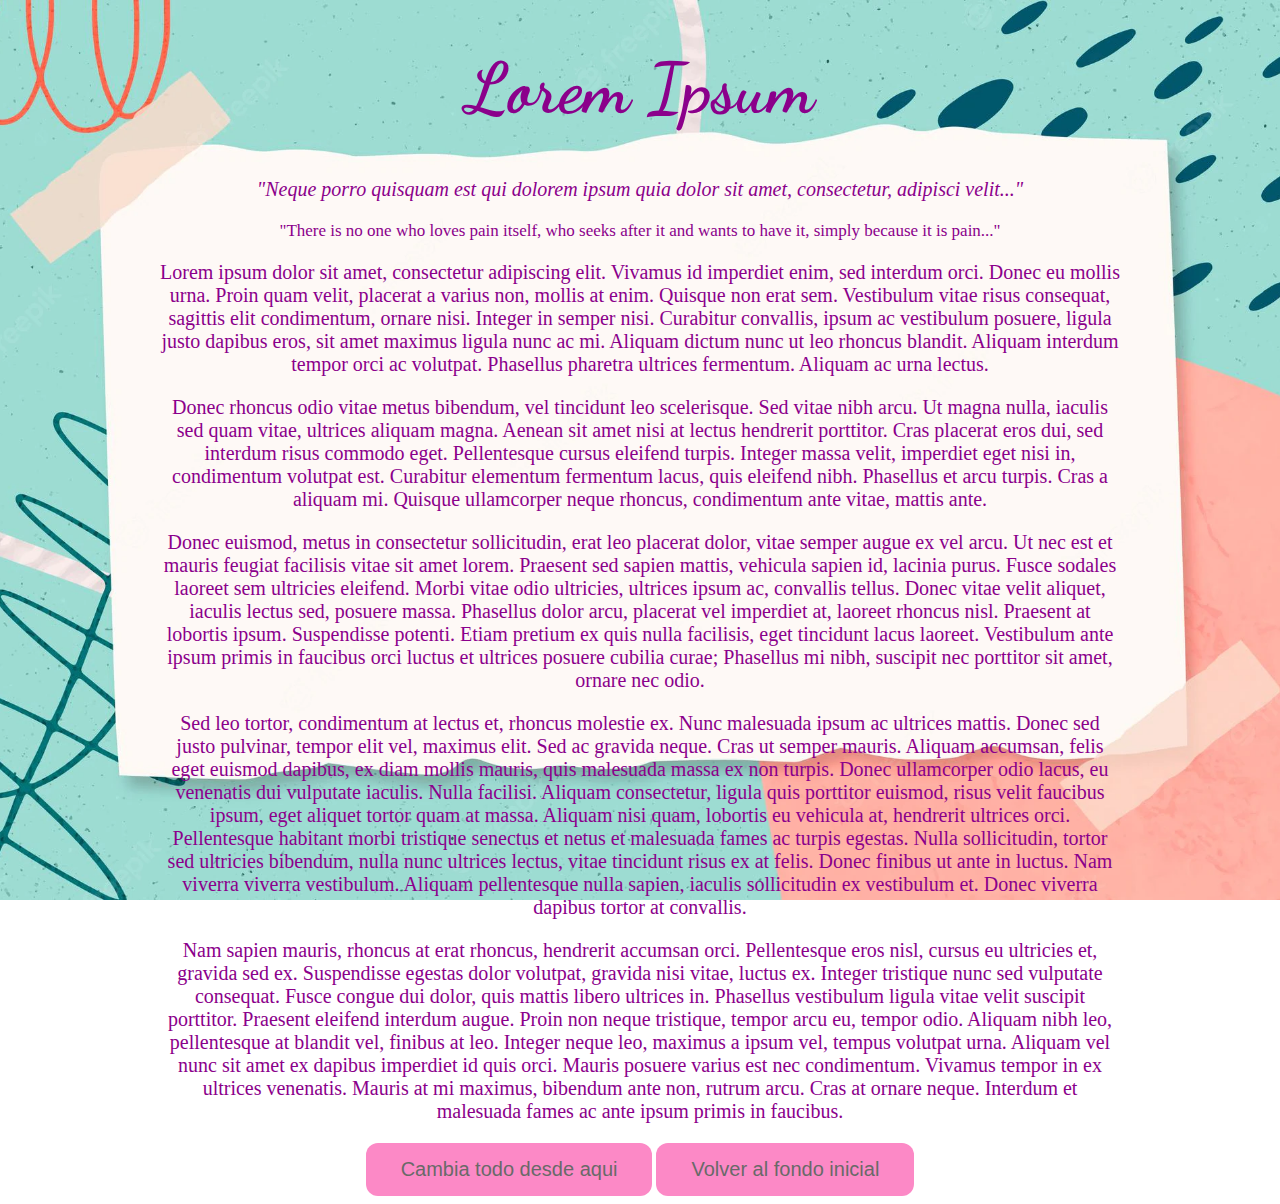
<file: index.html>
<!DOCTYPE html>
<html lang="es">
<head>
    <meta charset="UTF-8">
    <meta http-equiv="X-UA-Compatible" content="IE=edge">
    <meta name="viewport" content="width=device-width, initial-scale=1.0">
    <title>Prueba numero 1 con txt generator, css y js</title>
    <link rel="stylesheet" href="estilos/estilosindex.css">
    <link rel="preconnect" href="https://fonts.googleapis.com">
    <link rel="preconnect" href="https://fonts.gstatic.com" crossorigin>
    <link href="https://fonts.googleapis.com/css2?family=Dancing+Script:wght@600&display=swap" rel="stylesheet">


</head>
<body  > 
    <h1>Lorem Ipsum</h1>
    <p id="moldeado1">"Neque porro quisquam est qui dolorem ipsum quia dolor sit amet, consectetur, adipisci velit..."
    </p>
    <p id="pequeña1">"There is no one who loves pain itself, who seeks after it and wants to have it, simply because it is pain..."
    </p>

    <p>Lorem ipsum dolor sit amet, consectetur adipiscing elit. Vivamus id imperdiet enim, sed interdum orci. 
        Donec eu mollis urna. Proin quam velit, placerat a varius non, mollis at enim. Quisque non erat sem. 
        Vestibulum vitae risus consequat, sagittis elit condimentum, ornare nisi. Integer in semper nisi. 
        Curabitur convallis, ipsum ac vestibulum posuere, ligula justo dapibus eros, sit amet maximus ligula nunc ac mi. 
        Aliquam dictum nunc ut leo rhoncus blandit. Aliquam interdum tempor orci ac volutpat. Phasellus pharetra ultrices fermentum. 
        Aliquam ac urna lectus.</p>
    
    <p>Donec rhoncus odio vitae metus bibendum, vel tincidunt leo scelerisque. Sed vitae nibh arcu. Ut magna nulla, iaculis sed 
        quam vitae, ultrices aliquam magna. Aenean sit amet nisi at lectus hendrerit porttitor. Cras placerat eros dui, sed interdum 
        risus commodo eget. Pellentesque cursus eleifend turpis. Integer massa velit, imperdiet eget nisi in, condimentum volutpat est.
         Curabitur elementum fermentum lacus, quis eleifend nibh. Phasellus et arcu turpis. Cras a aliquam mi. Quisque ullamcorper 
         neque rhoncus, condimentum ante vitae, mattis ante.</p>    


    <p>Donec euismod, metus in consectetur sollicitudin, erat leo placerat dolor, vitae semper augue ex vel arcu. Ut nec est et 
        mauris feugiat facilisis vitae sit amet lorem. Praesent sed sapien mattis, vehicula sapien id, lacinia purus. Fusce sodales 
        laoreet sem ultricies eleifend. Morbi vitae odio ultricies, ultrices ipsum ac, convallis tellus. Donec vitae velit aliquet, 
        iaculis lectus sed, posuere massa. Phasellus dolor arcu, placerat vel imperdiet at, laoreet rhoncus nisl. Praesent at lobortis 
        ipsum. Suspendisse potenti. Etiam pretium ex quis nulla facilisis, eget tincidunt lacus laoreet. Vestibulum ante ipsum primis 
        in faucibus orci luctus et ultrices posuere cubilia curae; Phasellus mi nibh, suscipit nec porttitor sit amet, 
        ornare nec odio.</p>   

    <p>Sed leo tortor, condimentum at lectus et, rhoncus molestie ex. Nunc malesuada ipsum ac ultrices mattis. Donec sed justo 
        pulvinar, tempor elit vel, maximus elit. Sed ac gravida neque. Cras ut semper mauris. Aliquam accumsan, felis eget euismod 
        dapibus, ex diam mollis mauris, quis malesuada massa ex non turpis. Donec ullamcorper odio lacus, eu venenatis dui vulputate 
        iaculis. Nulla facilisi. Aliquam consectetur, ligula quis porttitor euismod, risus velit faucibus ipsum, eget aliquet tortor 
        quam at massa. Aliquam nisi quam, lobortis eu vehicula at, hendrerit ultrices orci. Pellentesque habitant morbi tristique 
        senectus et netus et malesuada fames ac turpis egestas. Nulla sollicitudin, tortor sed ultricies bibendum, nulla nunc ultrices 
        lectus, vitae tincidunt risus ex at felis. Donec finibus ut ante in luctus. Nam viverra viverra vestibulum. Aliquam 
        pellentesque nulla sapien, iaculis sollicitudin ex vestibulum et. Donec viverra dapibus tortor at convallis.</p>

    <p>Nam sapien mauris, rhoncus at erat rhoncus, hendrerit accumsan orci. Pellentesque eros nisl, cursus eu ultricies et, 
        gravida sed ex. Suspendisse egestas dolor volutpat, gravida nisi vitae, luctus ex. Integer tristique nunc sed vulputate 
        consequat. Fusce congue dui dolor, quis mattis libero ultrices in. Phasellus vestibulum ligula vitae velit suscipit porttitor. 
        Praesent eleifend interdum augue. Proin non neque tristique, tempor arcu eu, tempor odio. Aliquam nibh leo, pellentesque at 
        blandit vel, finibus at leo. Integer neque leo, maximus a ipsum vel, tempus volutpat urna. Aliquam vel nunc sit amet ex dapibus 
        imperdiet id quis orci. Mauris posuere varius est nec condimentum. Vivamus tempor in ex ultrices venenatis. Mauris at mi 
        maximus, bibendum ante non, rutrum arcu. Cras at ornare neque. Interdum et malesuada fames ac ante ipsum primis in faucibus.
    </p>

    <button type="button" id="imagenFondo">Cambia todo desde aqui</button>
    <button type="button" id="back2back">Volver al fondo inicial</button>
    
    <script src="javascript/javaindex.js"></script>


</body>
</html>
</file>
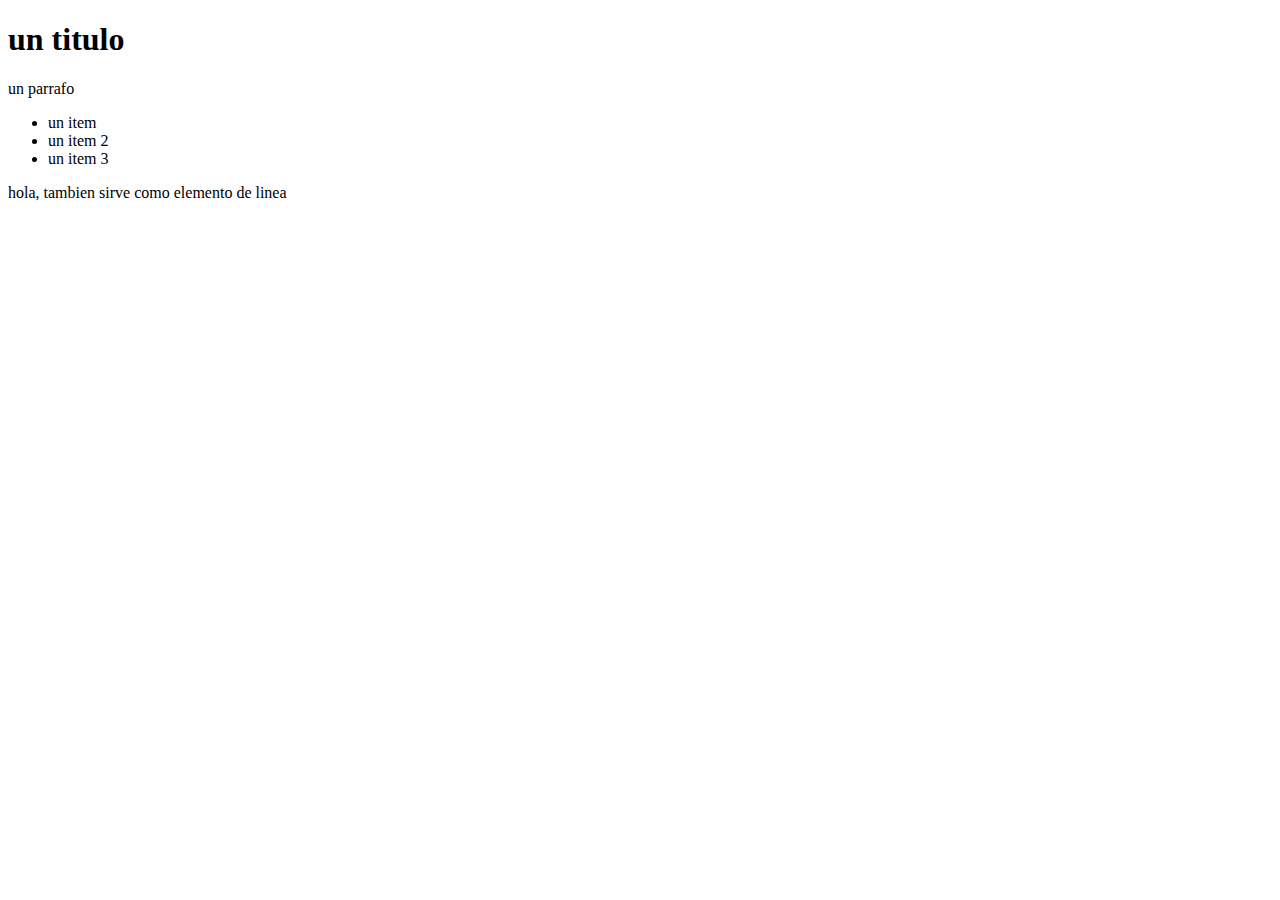
<file: ejemplo consola google.html>
<!DOCTYPE html>
<html lang="es">
<head>
    <meta charset="UTF-8">
    <meta http-equiv="X-UA-Compatible" content="IE=edge">
    <meta name="viewport" content="width=device-width, initial-scale=1.0">
    <title>trabajando con la consulta de google</title>
</head>
<body>
    <h1>un titulo</h1>

    <p>un parrafo</p>

    <ul>
        <li>un item</li>
        <li>un item 2</li>
        <li>un item 3</li>
    </ul>

    <span>hola, tambien sirve como elemento de linea</span>

    
</body>
</html>
</file>
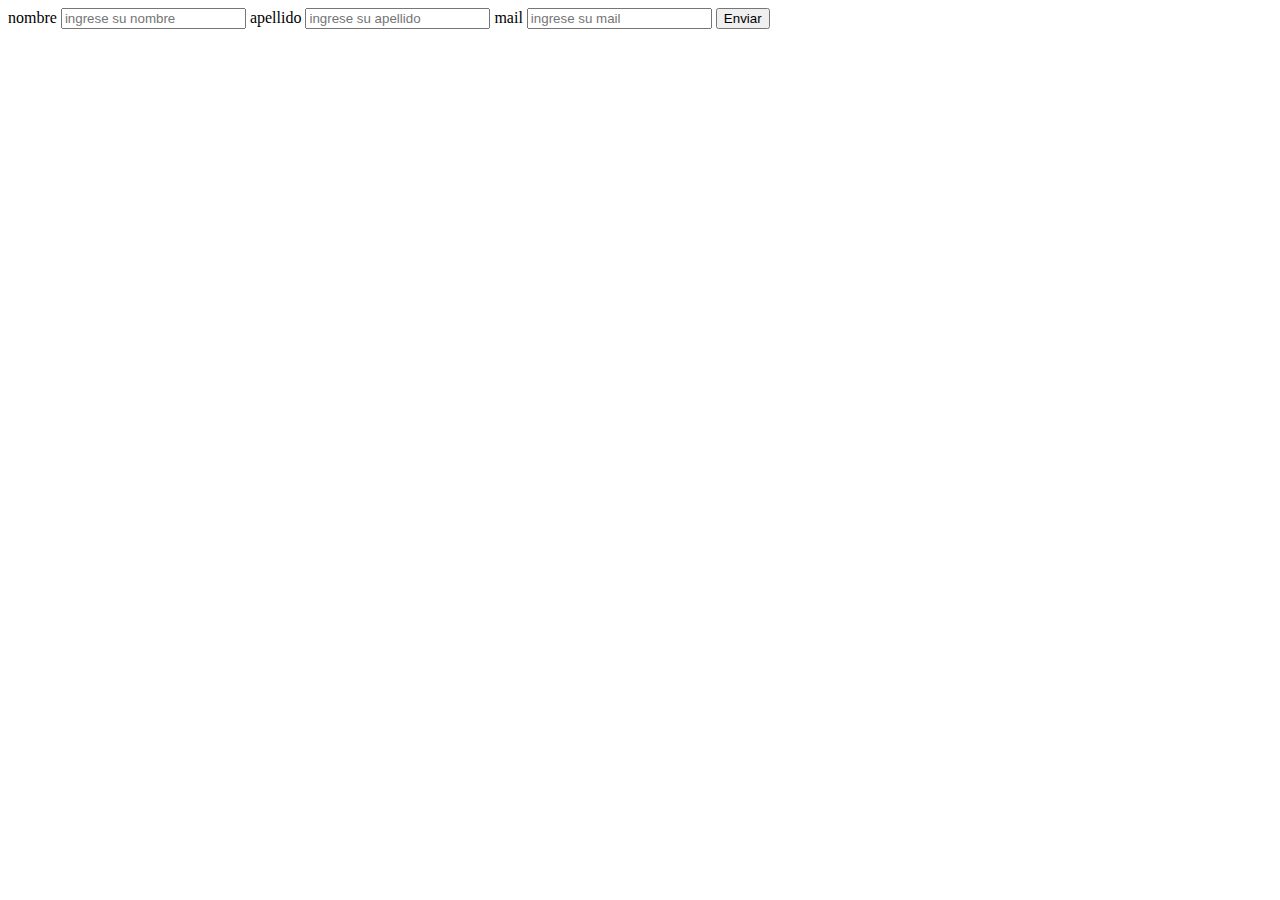
<file: formulario.html>
<!DOCTYPE html>
<html lang="es">
<head>
    <meta charset="UTF-8">
    <meta http-equiv="X-UA-Compatible" content="IE=edge">
    <meta name="viewport" content="width=device-width, initial-scale=1.0">
    <title>formularios</title>
</head>
<body>
    
    <form action="" method="get"> 
        <label>nombre</label>
        <input type="text" name="nombre" placeholder="ingrese su nombre"/>
        <label>apellido</label>
        <input type="text" name="apellido" placeholder="ingrese su apellido"/>
        <label>mail</label>
        <input type="email" name="mail" placeholder="ingrese su mail"/>
        <input type="submit" value="Enviar">

    </form>    


</body>
</html>
</file>
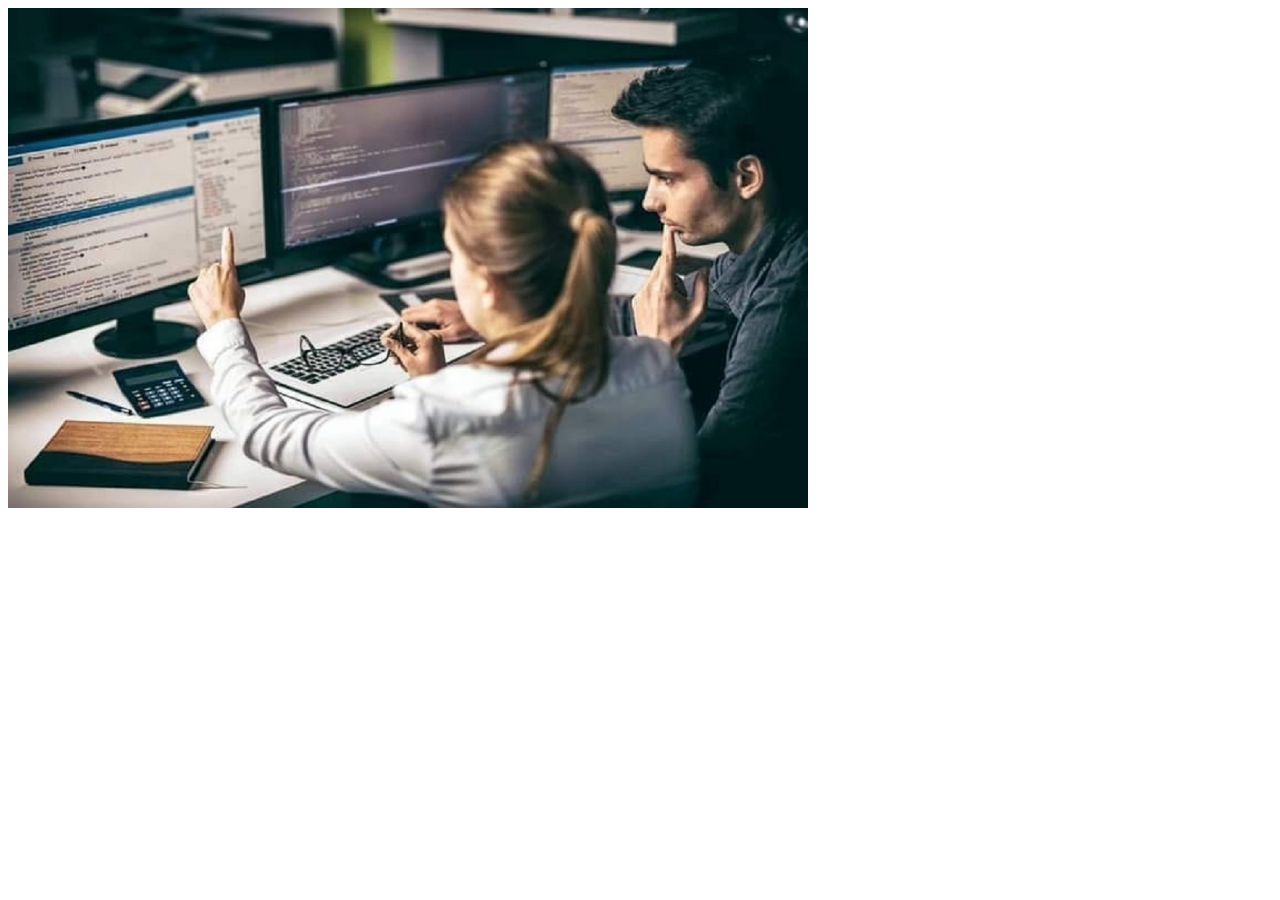
<file: imagenes.html>
<!DOCTYPE html>
<html lang="es">
<head>
    <meta charset="UTF-8">
    <meta http-equiv="X-UA-Compatible" content="IE=edge">
    <meta name="viewport" content="width=device-width, initial-scale=1.0">
    <title>Incluyendo imagenes</title>
</head>
<body>
    <img src="imagenes/personas programando.jpg" alt="personas programando"
    height="500" width="800"/>
</body>
</html>
</file>
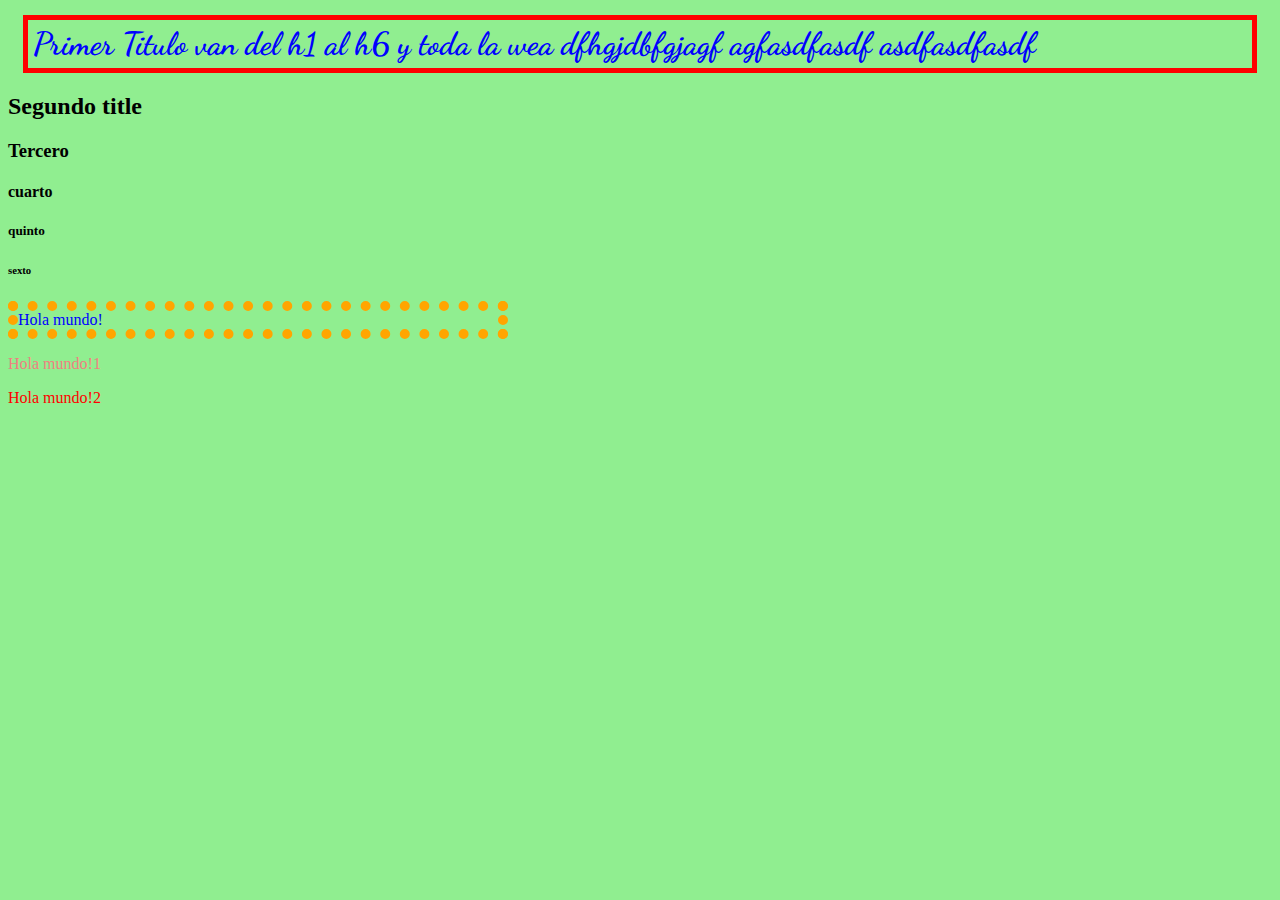
<file: others.html>
<!DOCTYPE html>
<html lang="es">
<head>
    <meta charset="UTF-8">
    <meta http-equiv="X-UA-Compatible" content="IE=edge">
    <meta name="viewport" content="width=device-width, initial-scale=1.0"> 
    <title>Second Page</title>
    <link rel="stylesheet" type="text/css" href="estilos/estilos1.css" />
    <link rel="preconnect" href="https://fonts.googleapis.com">
    <link rel="preconnect" href="https://fonts.gstatic.com" crossorigin>
    <link href="https://fonts.googleapis.com/css2?family=Dancing+Script:wght@600&display=swap" rel="stylesheet">
    <style> @import url('https://fonts.googleapis.com/css2?family=Dancing+Script:wght@600&display=swap'); </style>

</head>
<body>
    <h1>Primer Titulo van del h1 al h6 y toda la wea dfhgjdbfgjagf agfasdfasdf asdfasdfasdf</h1>
    <h2>Segundo title</h2>
    <h3>Tercero</h3>
    <h4> cuarto</h4>
    <h5>quinto</h5>
    <h6>sexto</h6>
   <p id="p1">Hola mundo!</p> 
   <p class="una_id">Hola mundo!1</p> 
   <p>Hola mundo!2</p> 
   
</body>
</html>
</file>
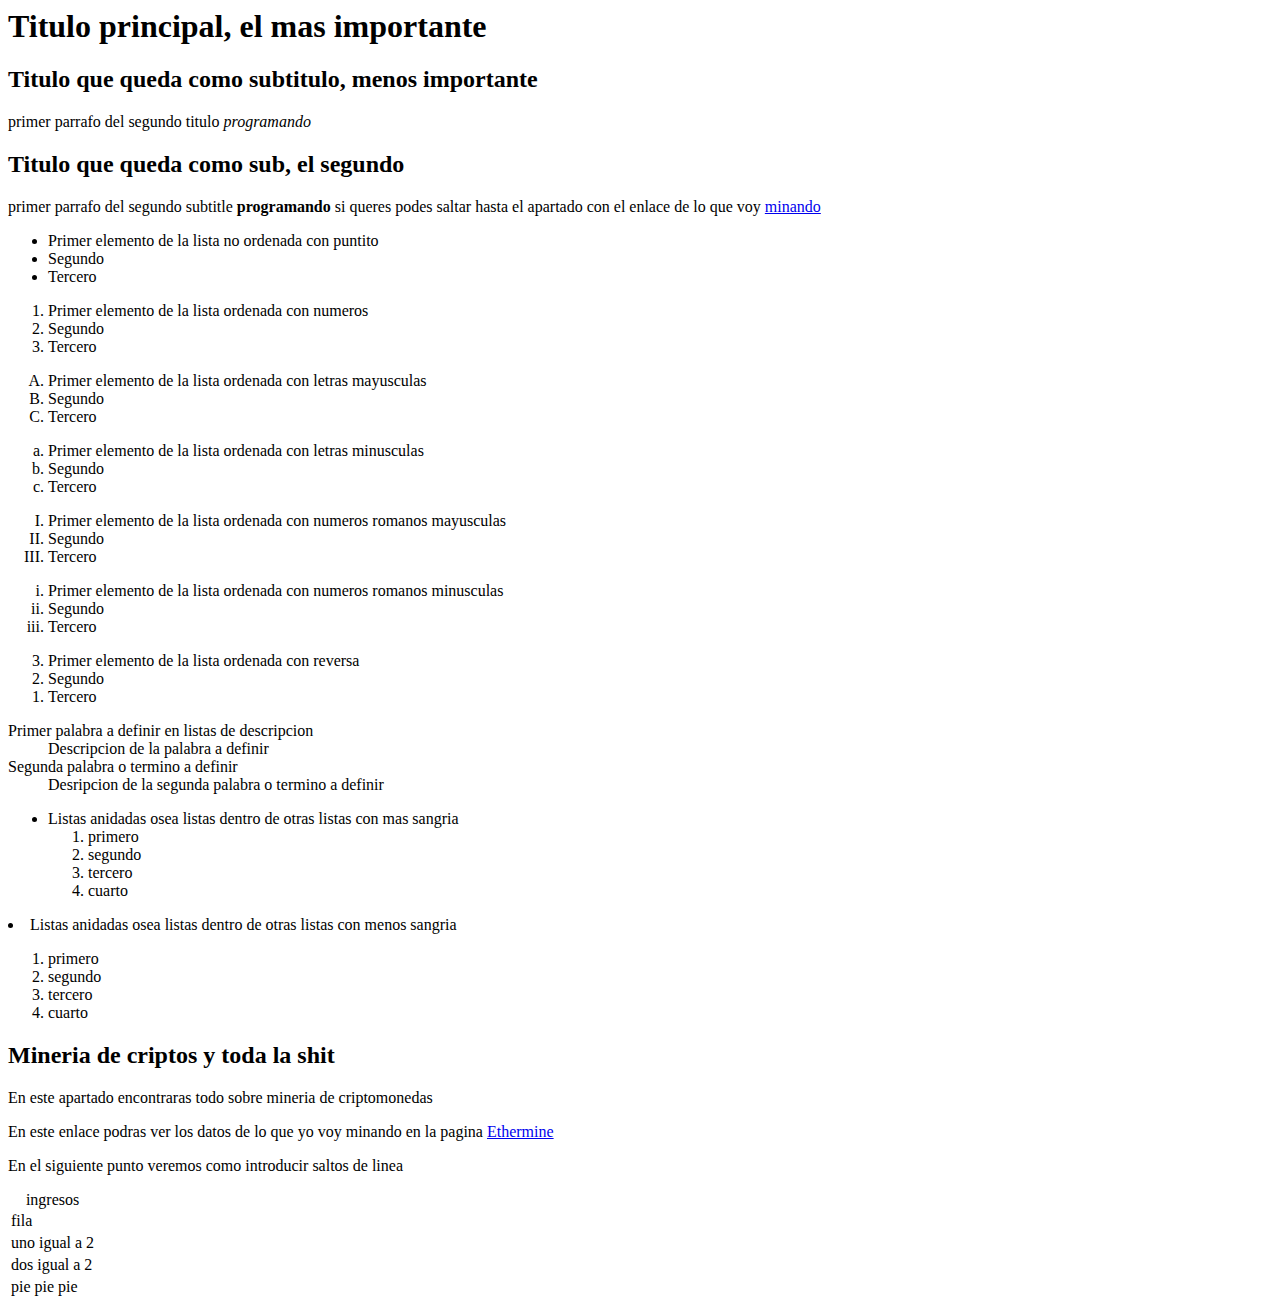
<file: primer pagina.html>
<html>

<head>
<meta charset="utf-8" \>
<title>Nombre de la pagina</title>

</head>

<body>

<h1>Titulo principal, el mas importante</h1>

<h2>Titulo que queda como subtitulo, menos importante</h2>

<p>primer parrafo del segundo titulo <em>programando</em>

<h2>Titulo que queda como sub, el segundo</h2>

<p>primer parrafo del segundo subtitle <strong>programando</strong> si queres podes saltar hasta el apartado con el enlace de lo que voy <a href="#mineria">minando</a></p>

<ul>
<li>Primer elemento de la lista no ordenada con puntito</li>

<li>Segundo</li>

<li>Tercero</li>
</ul>

<ol>

<li>Primer elemento de la lista ordenada con numeros</li>

<li>Segundo</li>

<li>Tercero</li>
</ol>

<ol type="A">

<li>Primer elemento de la lista ordenada con letras mayusculas</li>

<li>Segundo</li>

<li>Tercero</li>
</ol>

<ol type="a">

<li>Primer elemento de la lista ordenada con letras minusculas</li>

<li>Segundo</li>

<li>Tercero</li>
</ol>

<ol type="I">

<li>Primer elemento de la lista ordenada con numeros romanos mayusculas</li>

<li>Segundo</li>

<li>Tercero</li>
</ol>

<ol type="i">

<li>Primer elemento de la lista ordenada con numeros romanos minusculas</li>

<li>Segundo</li>

<li>Tercero</li>
</ol>

<ol reversed="reversed">

<li>Primer elemento de la lista ordenada con reversa</li>

<li>Segundo</li>

<li>Tercero</li>
</ol>

<dl>
<dt>Primer palabra a definir en listas de descripcion</dt>
<dd>Descripcion de la palabra a definir</dd>

<dt>Segunda palabra o termino a definir</dt>
<dd>Desripcion de la segunda palabra o termino a definir</dd>
</dl>

<ul>
<li>Listas anidadas osea listas dentro de otras listas con mas sangria</li>
<ol>
<li>primero</li>
<li>segundo</li>
<li>tercero</li>
<li>cuarto</li>
</ol>
</ul>

<li>Listas anidadas osea listas dentro de otras listas con menos sangria
<ol>
<li>primero</li>
<li>segundo</li>
<li>tercero</li>
<li>cuarto</li>
</ol>
</li>

<h2>Mineria de criptos y toda la shit</h2>

<p id="mineria">En este apartado encontraras todo sobre mineria de criptomonedas</p>

<p>En este enlace podras ver los datos de lo que yo voy minando en la pagina <a href="https://ethermine.org/miners/c42e3e52111b8a970cd3fdc32699c35aa68e0750/dashboard">Ethermine</a></p>

<p>En el siguiente punto veremos como introducir saltos de linea</p>



<table>
<caption>ingresos</caption>
 <thead> 
 <tr><td>fila</td></tr>
 </thead>
 <tbody>
 <tr><td>uno igual a 2</td></tr>
 <tr><td>dos igual a 2</td></tr>
 </tbody>
 <tfoot>
 <tr><td>pie pie pie</td></tr>
 </tfoot>
 </table>
 
 

</body>
</html>
</file>
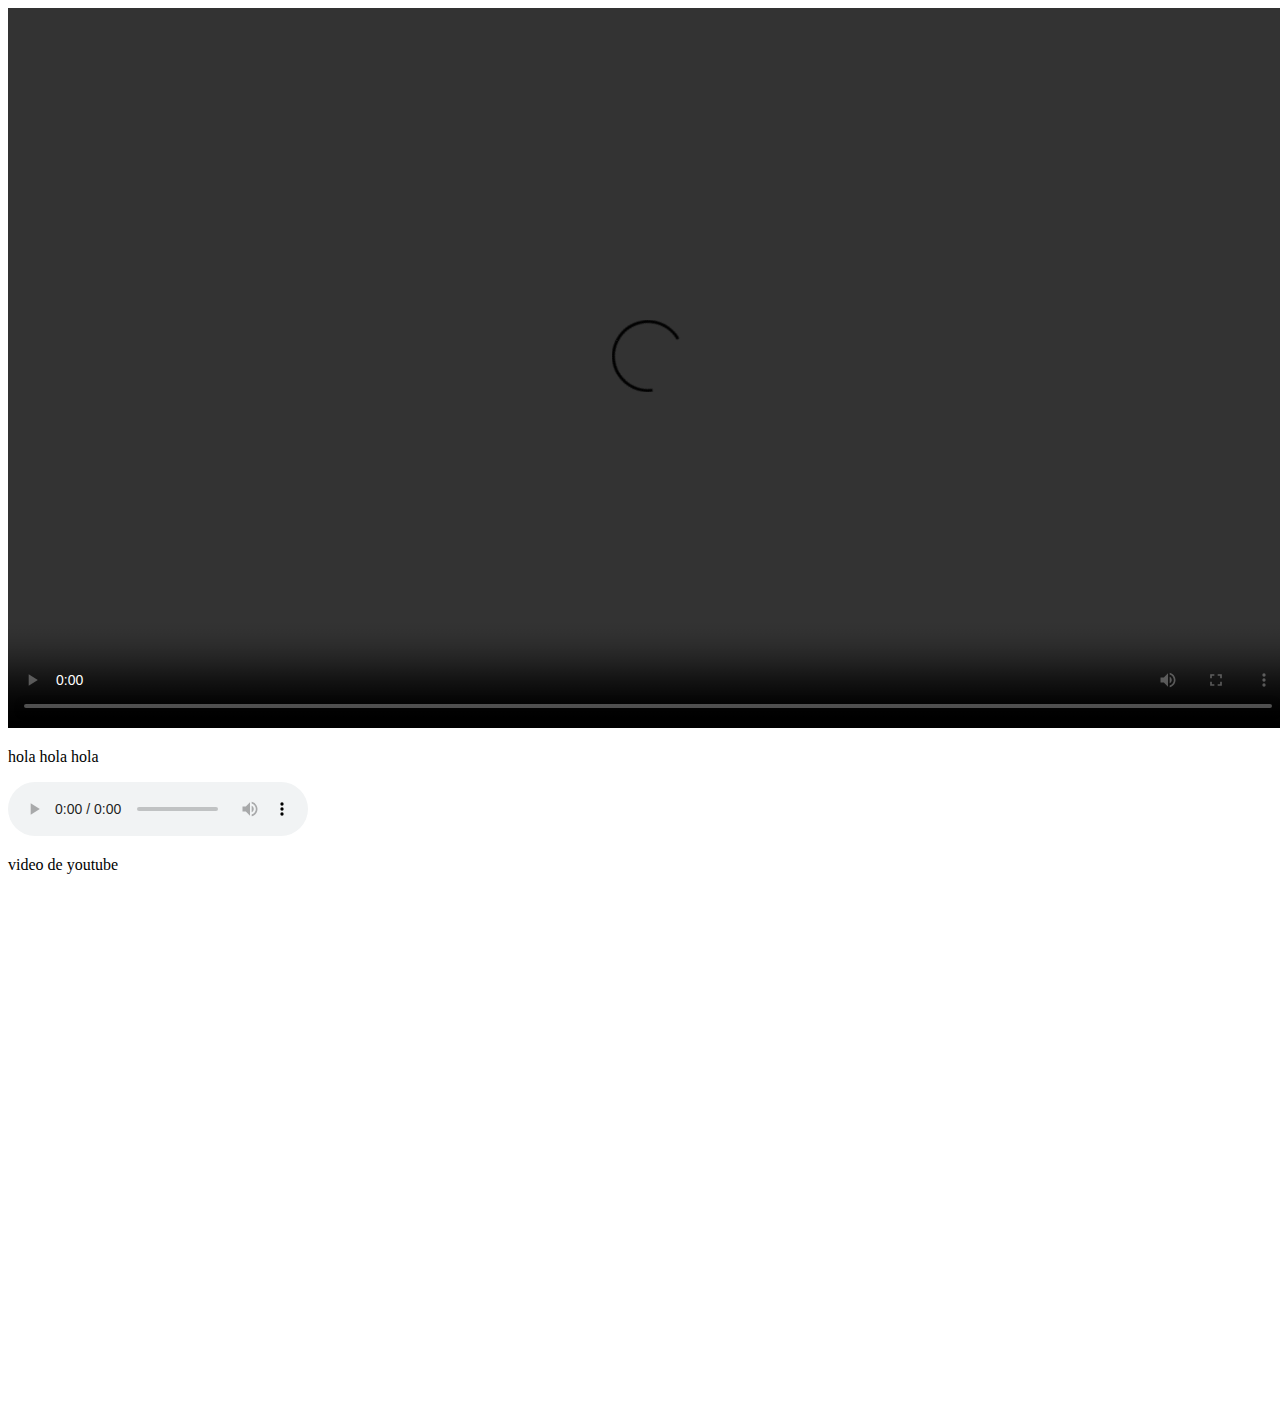
<file: video.html>
<!DOCTYPE html>
<html lang="es">
<head>
    <meta charset="UTF-8">
    <meta http-equiv="X-UA-Compatible" content="IE=edge">
    <meta name="viewport" content="width=device-width, initial-scale=1.0">
    <title>Video & audio insert</title>
</head>
<body>
    <video width="1280" height="720" controls>
        <source src="D:\Peliculas\Black Adam.mp4" type="video/mp4">
        <source src="D:\Peliculas\Black Adam..ogg" type="video/ogg">
        Your browser does not support the video tag.
      </video>
      <p>hola hola hola</p>
      <audio controls>
        <source src="D:\pc vieja\rapeos\lazos - zus\Lazos.ogg" type="audio/ogg">
        <source src="D:\pc vieja\rapeos\lazos - zus\Lazos.mp3" type="audio/mpeg">
        Your browser does not support the audio tag.
      </audio>

      <p>video de youtube</p>
      <iframe width="900" height="506" 
      src="https://www.youtube.com/embed/OEythAKG2sU" 
      title="ESCALANDO MONTAÑAS-⚠️🚸Sin Copyright- Visual Freedom" 
      frameborder="0" allow="accelerometer; autoplay; clipboard-write; encrypted-media; gyroscope; picture-in-picture; web-share" 
      allowfullscreen>
    </iframe>
</body>
</html>
</file>
<file: estilos/estilosindex.css>
/**definimos tipo de letra, tamaño, negrita, bordes, etc del titulo*/

body{
    background-image: url('../imagenes/fondo2.webp');
    text-align: center;
    background-repeat: no-repeat;
    background-size: cover;
    background-attachment: fixed;
    background-position: center;
    color: darkmagenta;

}


h1 {
    font-family: 'Dancing Script', cursive;
    font-size: 70px;
    margin-left: 30%;
    margin-right: 30%;
    
}

#pequeña1 {
    font-size: 17px;
}

#moldeado1 {
    font-style: oblique;
}

p{
    font-size: 20px;
    margin-left: 12%;
    margin-right: 12%;
}

#imagenFondo {
    background-color: rgb(252, 137, 198);
    border: none;
    color: dimgrey;
    padding: 15px 35px;
    font-size: 20px;
    border-radius: 12px;
    transition-duration: 0.4s;
}

#imagenFondo:hover {
    background-color: aqua;
    color: black;
}

#back2back {
    background-color: rgb(252, 137, 198);
    border: none;
    color: dimgrey;
    padding: 15px 35px;
    font-size: 20px;
    border-radius: 12px;
    transition-duration: 0.4s;
}

#back2back:hover {
    background-color: aqua;
    color: black;
}
</file>
<file: estilos/estilos1.css>
p{
            color: red;
            width: 300px;
        }
        /**comentarios se ingresan entre barra y asteriscos
        border es el borde o marco, se puede asignar tipo de marco y color
        padding espacio entre el texto y el margen, se puede especificar diferente por cada lado
        margin es el margen que esta por fuera del border, se puede especificar diferente por cada lado
        font-weight es el tipo de letra, negrita, finita, curva etc
        color es el color de la letra 
        si encierro algo unicamente entre * y corchetes aplica a toda la pagina
        para darle propiedades a un elemento en particular defino su id y lo llamo con un numeral
        con un . y corchetes se define una clase, se lo llama con class en el documento html
        */
        h1{
            font-family: 'Dancing Script', cursive;
            border: 5px solid red;
            padding: 5px;
            margin: 15px;
            font-weight: bold;
            color: blue;
        }
        #p1 {
            color: blue;
            width: 500px;
            border: 10px dotted orange;
        }

        .una_id {
            color: lightcoral;
        }
        body {
            background-color: lightgreen;
        }

        @media only screen and (max-width: 600px){
            body {
                background-color: red;
            }
        }


        * {
            box-sizing: border-box;
        }

        .menu{
            width: 25%;
            float: left;
        }

        .main{
            width: 75%;
            float: left;
        }
</file>
